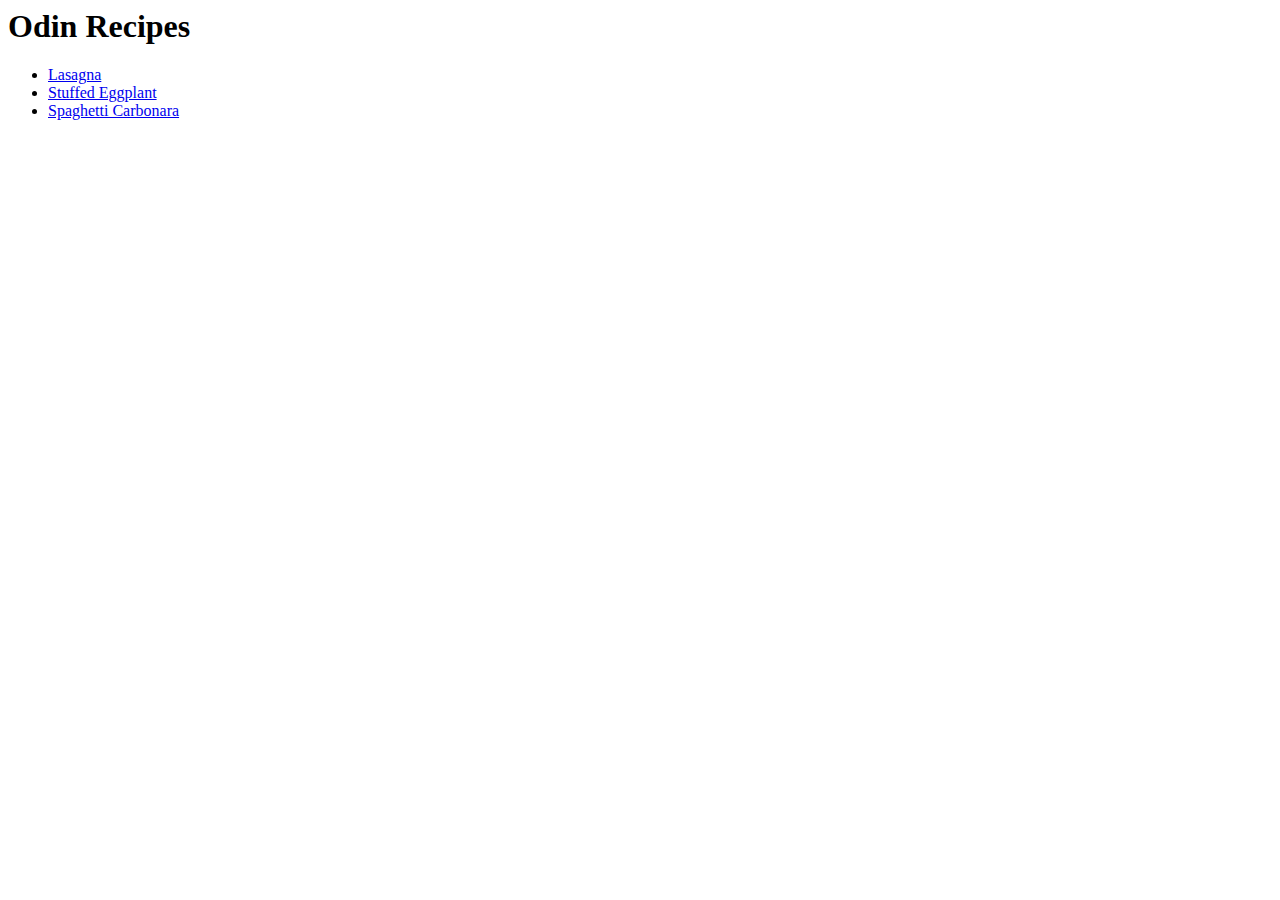
<file: index.html>
<!DOCTYPE="html">
<html lang="en">
    <head>
        <meta charset="utf-8">
        <title>Odin Recipes</title>
    </head>
    <h1>Odin Recipes</h1>
    <body>
        <ul>
            <li><a href="recipes/lasagna.html">Lasagna</a></li>
            <li><a href="recipes/eggplant.html">Stuffed Eggplant</a></li>
            <li><a href="recipes/carbonara.html">Spaghetti Carbonara</a></li>
        </ul>
    </body>
</html>
</file>
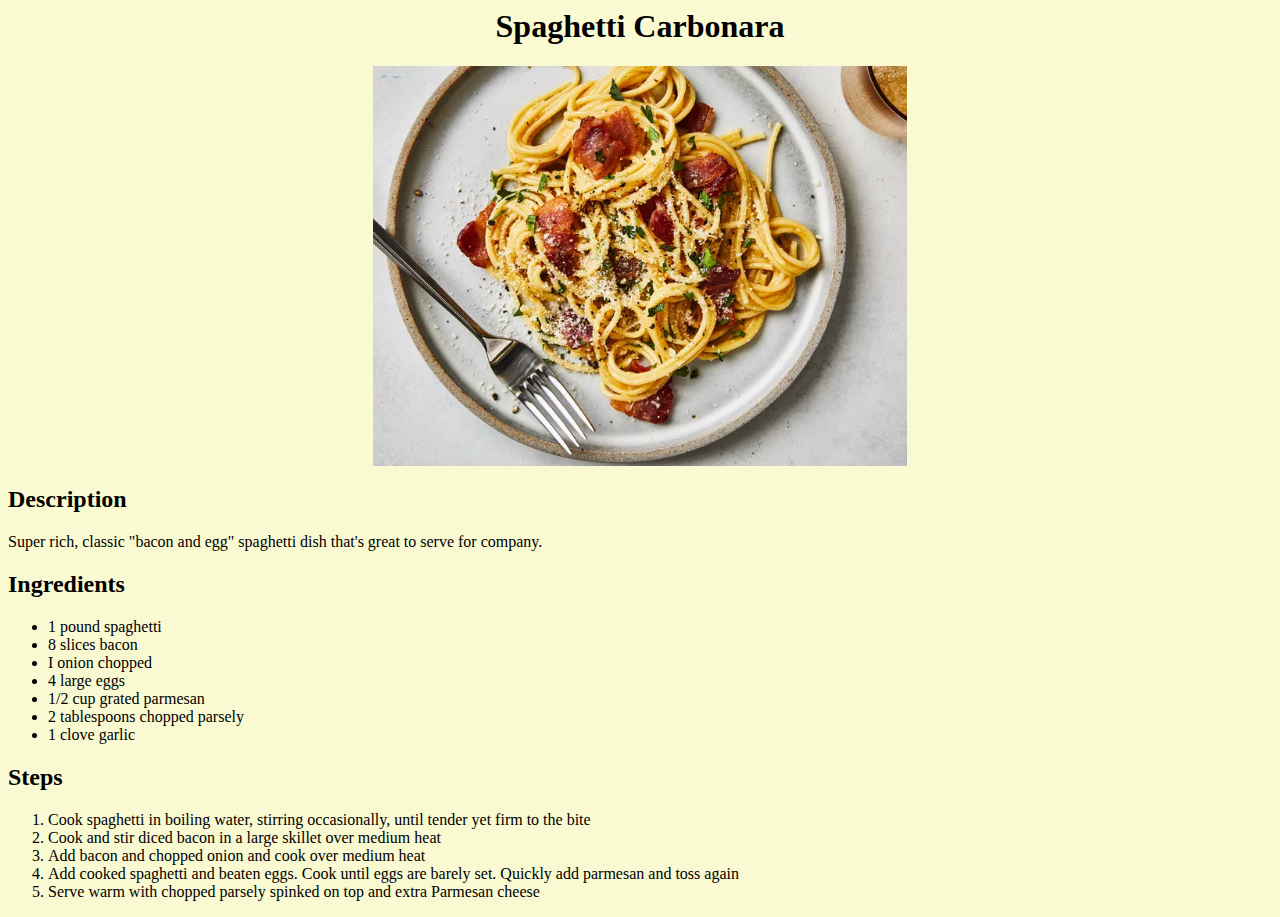
<file: recipes/carbonara.html>
<!DOCTYPE="html">
<html lang="en">
    <head>
        <meta charset="utf-8">
        <title>Spaghetti Carbonara</title>
        <link rel="stylesheet" href="carbonara-styles.css">
    </head>
    <body>
        <h1>Spaghetti Carbonara</h1>
        <div><img src="../images/carbonara.webp" alt="Cooked spaghetti carbonara dish" height="400" weight="600"></div>
        <h2>Description</h2>
            <p>
                Super rich, classic "bacon and egg" spaghetti dish that's great to 
                serve for company.
            </p>
        <h2>Ingredients</h2>
        <ul>
            <li>1 pound spaghetti</li>
            <li>8 slices bacon</li>
            <li>I onion chopped</li>
            <li>4 large eggs</li>
            <li>1/2 cup grated parmesan</li>
            <li>2 tablespoons chopped parsely</li>
            <li>1 clove garlic</li>
        </ul>
        <h2>Steps</h2>
        <ol>
            <li>Cook spaghetti in boiling water, stirring occasionally, until tender yet firm to the bite</li>
            <li>Cook and stir diced bacon in a large skillet over medium heat</li>
            <li>Add bacon and chopped onion and cook over medium heat</li>
            <li>Add cooked spaghetti and beaten eggs. Cook until eggs are barely set. Quickly add parmesan and toss again</li>
            <li>Serve warm with chopped parsely spinked on top and extra Parmesan cheese</li>
        </ol>
    </body>
</html>
</file>
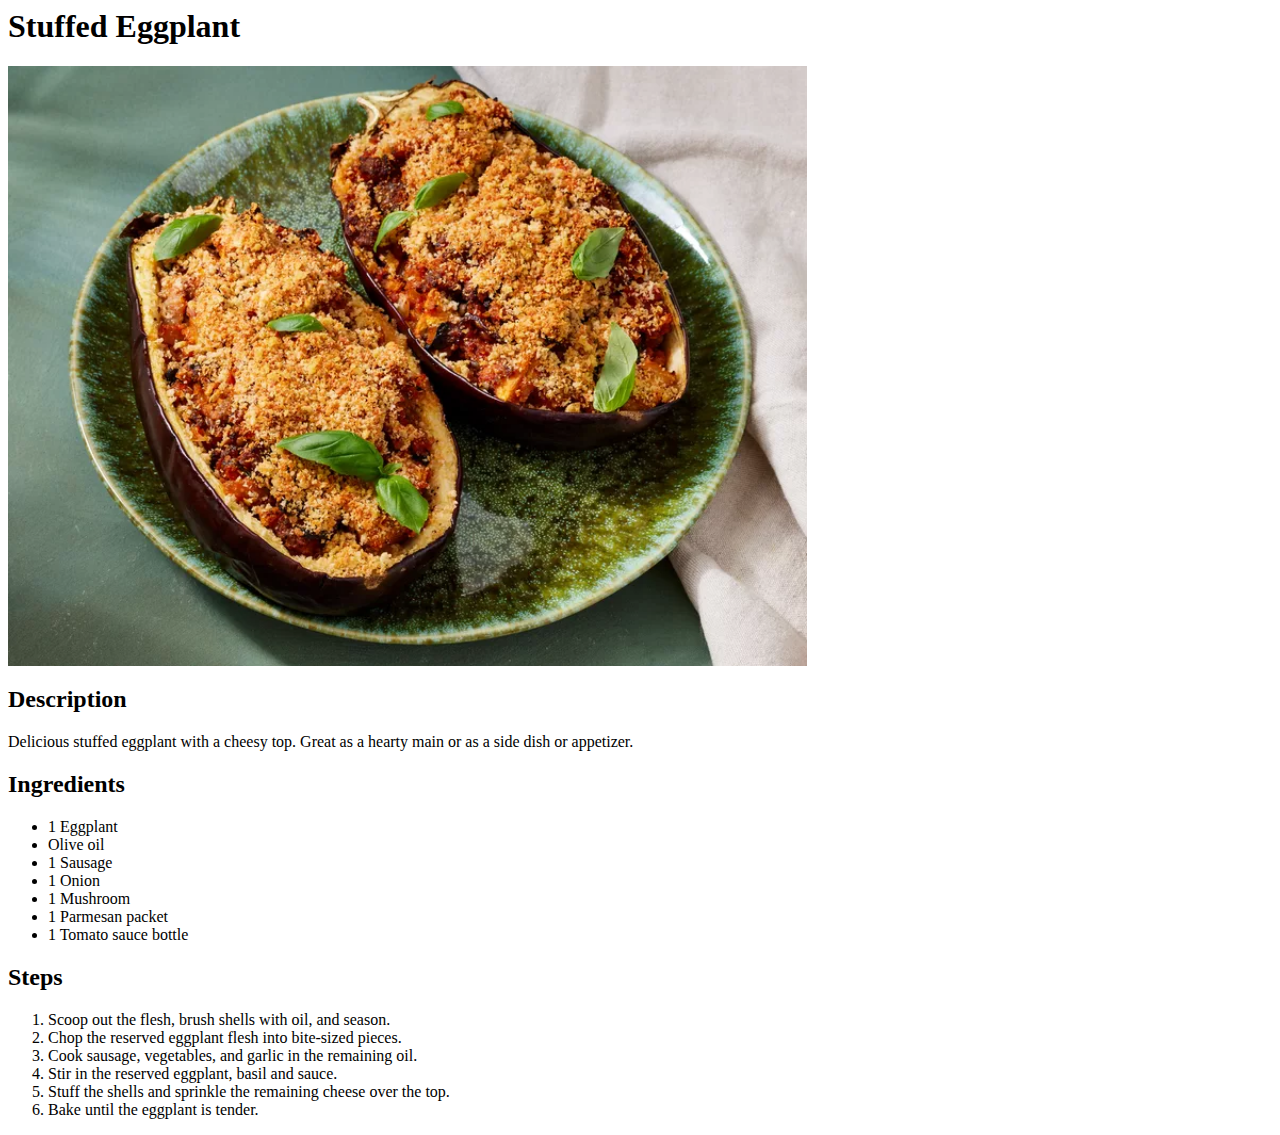
<file: recipes/eggplant.html>
<!DOCTYPE="html">
<html lang="en">
    <head>
        <meta charset="utf-8">
        <title>Stuffed Eggplant</title>
    </head>
    <body>
        <h1>Stuffed Eggplant</h1>
        <img src="../images/eggplant.webp" alt="Cooked stuffed eggplant dish" height="600" weight="900">
        <h2>Description</h2>
            <p>Delicious stuffed eggplant with a cheesy top. Great as a hearty main or as a side dish or appetizer.</p>
        <h2>Ingredients</h2>
        <ul>
            <li>1 Eggplant</li>
            <li>Olive oil</li>
            <li>1 Sausage</li>
            <li>1 Onion</li>
            <li>1 Mushroom</li>
            <li>1 Parmesan packet</li>
            <li>1 Tomato sauce bottle</li>
        </ul>
        <h2>Steps</h2>
        <ol>
            <li>Scoop out the flesh, brush shells with oil, and season.</li>
            <li>Chop the reserved eggplant flesh into bite-sized pieces.</li>
            <li>Cook sausage, vegetables, and garlic in the remaining oil.</li>
            <li>Stir in the reserved eggplant, basil and sauce.</li>
            <li>Stuff the shells and sprinkle the remaining cheese over the top.</li>
            <li>Bake until the eggplant is tender.</li>
        </ol>
    </body>
</html>
</file>
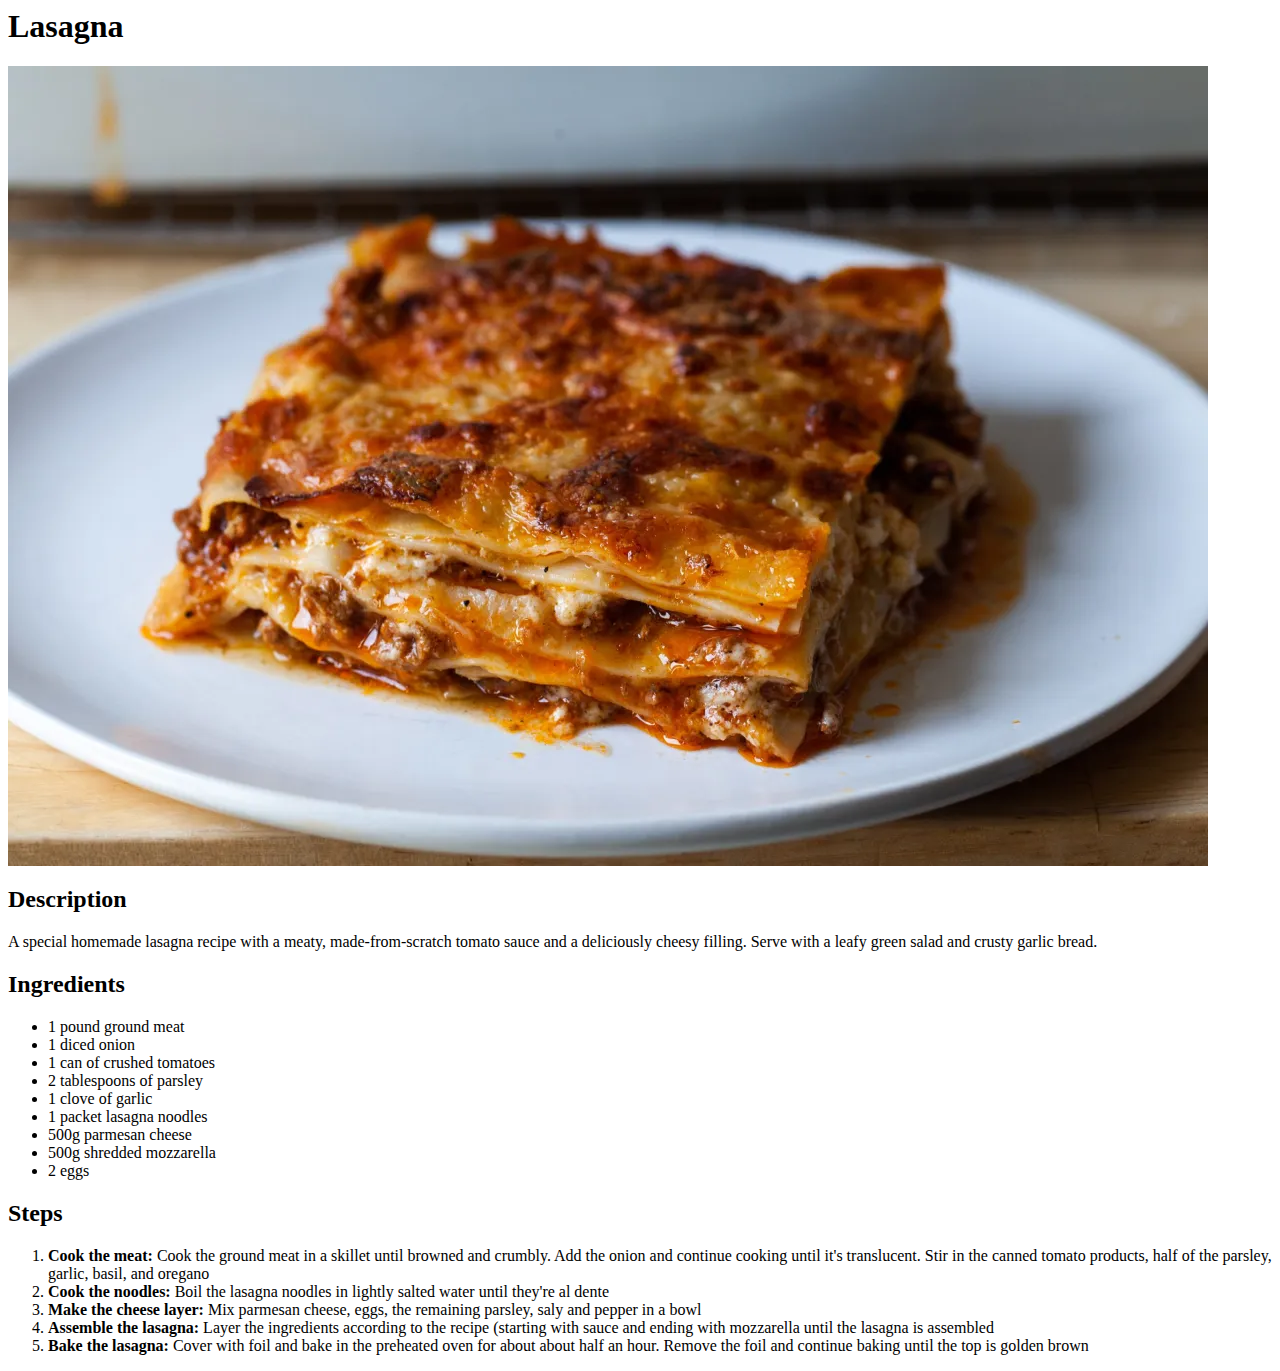
<file: recipes/lasagna.html>
<!DOCTYPE="html">
<html lang="en">
    <head>
        <meta charset="utf-8">
        <title>Lasagna</title>
    </head>
    <body>
    <h1>Lasagna</h1>
    <img src="../images/lasagna.webp" alt="Cooked lasagna dish" height="800" weight="1200">
    <h2>Description</h2>
        <p>
           A special homemade lasagna recipe with a meaty, made-from-scratch tomato 
           sauce and a deliciously cheesy filling. Serve with a leafy green salad and 
           crusty garlic bread.
        </p>
        <h2>Ingredients</h2>
        <ul>
            <li>1 pound ground meat</li>
            <li>1 diced onion</li>
            <li>1 can of crushed tomatoes</li>
            <li>2 tablespoons of parsley</li>
            <li>1 clove of garlic</li>
            <li>1 packet lasagna noodles</li>
            <li>500g parmesan cheese</li>
            <li>500g shredded mozzarella</li>
            <li>2 eggs</li>
        </ul>
        <h2>Steps</h2>
        <ol>
            <li><strong>Cook the meat:</strong> Cook the ground meat in a skillet until 
                browned and crumbly. Add the onion and continue cooking until
                it's translucent. Stir in the canned tomato products, half of the parsley,
                garlic, basil, and oregano</li>
            <li><strong>Cook the noodles:</strong> Boil the lasagna noodles in lightly salted water until they're
                al dente</li>
            <li><strong>Make the cheese layer:</strong> Mix parmesan cheese, eggs, the remaining parsley,
                saly and pepper in a bowl</li>
            <li><strong>Assemble the lasagna:</strong> Layer the ingredients according to the recipe (starting 
            with sauce and ending with mozzarella until the lasagna is assembled</li>
            <li><strong>Bake the lasagna:</strong> Cover with foil and bake in the preheated oven for about 
                about half an hour. Remove the foil and continue baking until the top is golden brown</li>
        </ol>
    </body>
</html>
</file>
<file: recipes/carbonara-styles.css>
/*carbonara-styles.css*/
* {
    background-color: lightgoldenrodyellow;
}
h1 {
    text-align: center;
}
div {
    text-align: center;
}
</file>
